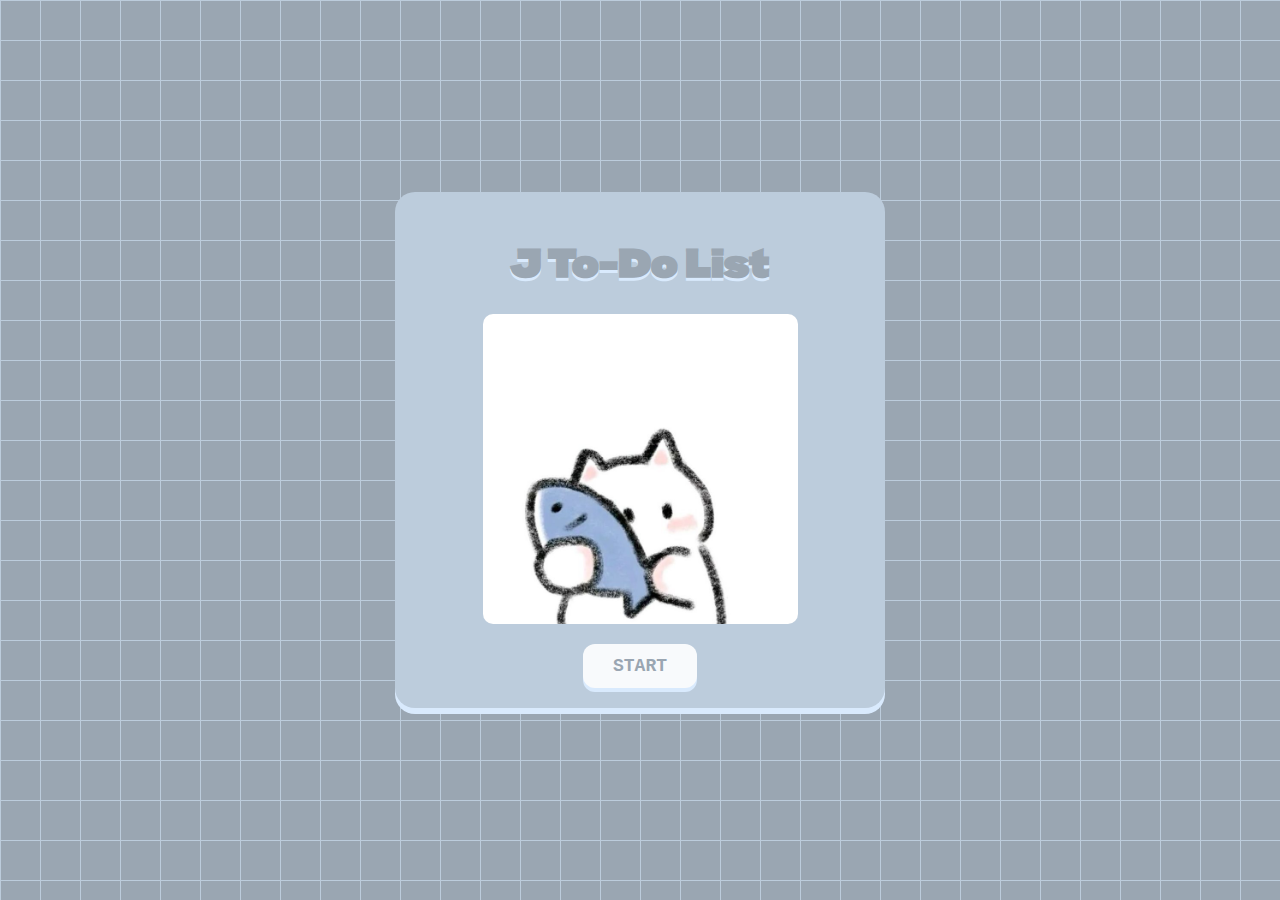
<file: index.html>
<!DOCTYPE html>
<html lang="id">
<head>
    <meta charset="UTF-8">
    <meta name="viewport" content="width=device-width, initial-scale=1.0">
    <link rel="stylesheet" href="style/style.css">
    <script src="js/script.js" defer></script>
    <title>J To-Do| Start</title>
</head>
<body>
    <div class="wrapper">
        <header>
            <h1 class="title">J To-Do List</h1>
        </header>

        <div class="img-frame">
            <img src="picture/c.jpeg" alt="Ilustrasi To-Do List"> 
        </div>      

        <button class="start-btn" alt="Ilustrasi">START</button>
    </div>
</body>
</html>
</file>
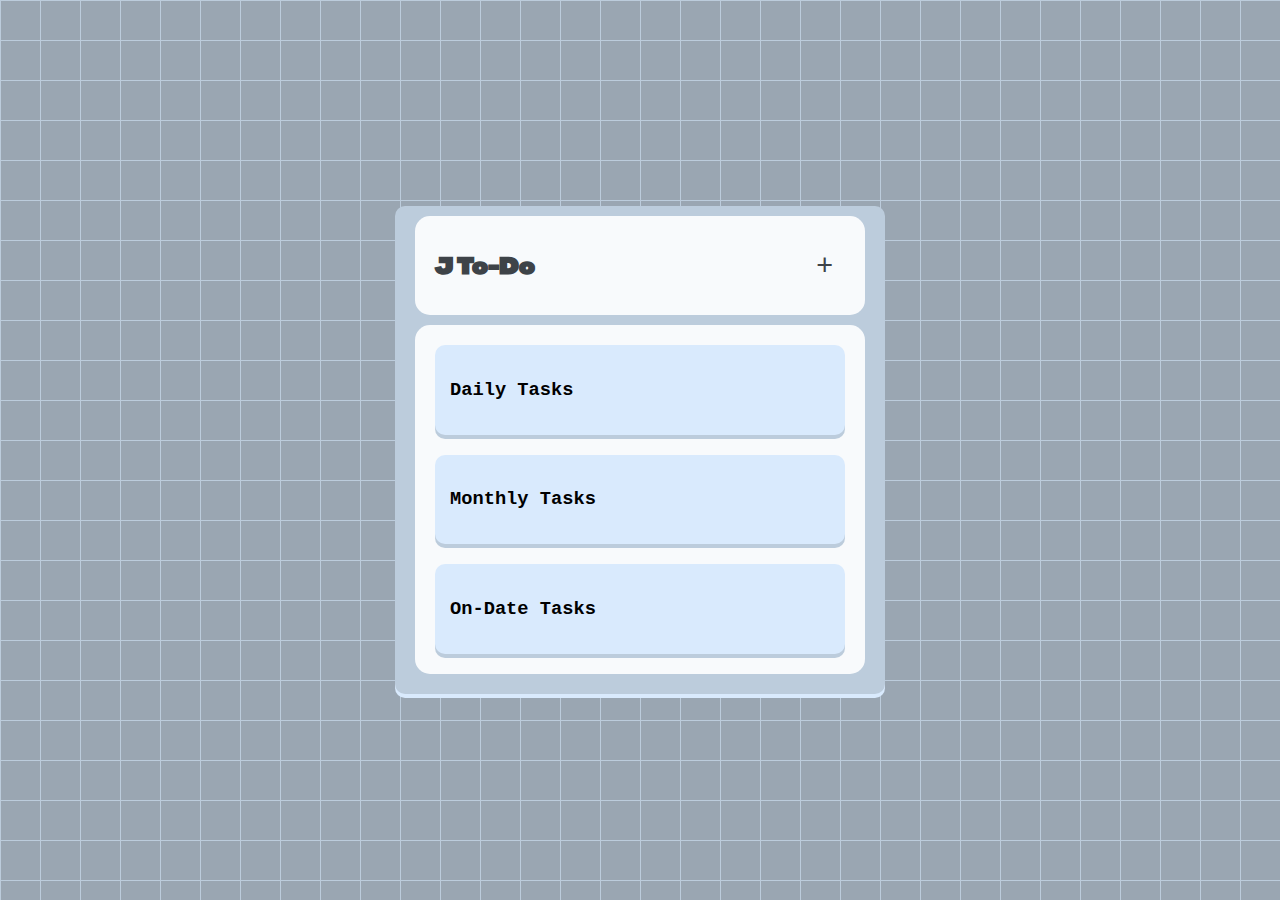
<file: main-page.html>
<!DOCTYPE html>
<html lang="en">
<head>
    <meta charset="UTF-8">
    <meta name="viewport" content="width=device-width, initial-scale=1.0">
    <link rel="stylesheet" href="style/style-main.css">
    <script src="js/script-main.js" defer></script>
    <title>J To-Do| Main Page</title>
</head>
<body>
    <!-- ini jadi sebuah konten pop-up yg digunakan untuk menambah task baru 
    selalu berada di paling atas dari elemen lain di halaman -->
        <div class="pop"> 
            <div class="pop-content">
                <h3>Add Task</h3>
                <input type="text" class="task-input" placeholder="Enter your task here">
                <button class="save-btn">Save</button>
                <button class="cancel-btn">Cancel</button>
            </div>
        </div>    

    <div class="wrapper">
        <header>
            <h2 class="logo">J To-Do</h2>
            <button class="add-btn">+</button>
            <div class="add-menu">
                <button class="add-daily">Daily</button>
                <button class="add-monthly">Monthly</button>
                <button class="add-on-date">On-Date</button>
            </div>
        </header>

        <main>
            <section class="task-section">
                <h3 class="section-title">Daily Tasks</h3>
                <div class="task-container daily-tasks">
                    <!-- konten nya sini bos yg Daily -->
                </div>
            </section>

            <section class="task-section">
                <h3 class="section-title">Monthly Tasks</h3>
                <div class="task-container monthly-tasks">
                    <!-- konten nya sini bos yg Monthly -->
                </div>
            </section>

            <section class="task-section">
                <h3 class="section-title">On-Date Tasks</h3>
                <div class="task-container on-date-tasks">
                    <!-- konten nya sini bos yg On-Date -->
                </div>
            </section>
        </main>
    </div>
</body>
</html>
</file>
<file: style/style.css>
@import url('https://fonts.googleapis.com/css2?family=BBH+Sans+Hegarty&family=Dancing+Script:wght@400..700&family=Playwrite+HU:wght@100..400&display=swap');

:root {
    --color1: #F8FAFC;
    --color2: #D9EAFD;
    --color3: #BCCCDC;
    --color4: #9AA6B2;
}

body {
    background: var(--color4);
    background-image:/* membuat pola grid */
        linear-gradient(var(--color3) 1px, transparent 1px), /*garis mendatar */
        linear-gradient(90deg, var(--color3) 1px, transparent 1px); /*garis tegak */
    background-size: 40px 40px; /* besar kotaknyah */
    min-height: 100vh; /* agar bagian atas ada space sehingga bisa ke tenggah */
    margin: 0;
    padding: 0;
    display: flex; /* flexbox supaya bisa center */
    justify-content: center;
    align-items: center;
}
 

header {
    margin-top: 20px;
}

.title {
    color: var(--color4);
    font-size: 40px;
    font-weight: bold;
    text-shadow: 0 3px var(--color2);
    cursor: default;
    font-family: 'BBH Sans Hegarty', sans-serif;
}

.start-btn {
    margin-top: 20px;
    padding: 12px 30px;
    border: none;
    border-radius: 12px;
    background: var(--color1);
    color: var(--color4);
    font-weight: bold;
    font-size: 18px;
    box-shadow: 0 4px var(--color2);
    cursor: pointer;
    font-family: 'Courier New', Courier, monospace;
}

.start-btn:hover {
    transform: translateY(-3px);
}

.wrapper {
    background: var(--color3);
    width: 90%;
    max-width: 450px;
    padding: 20px;
    border-radius: 20px;
    box-shadow: 0px 6px var(--color2);
    text-align: center;
}

.img-frame {
    display: flex;  /* supaya isinya selalu di tengah */
    justify-content: center;
    width: fit-content;         /* biar ukuran pas gambar */
    margin: 0 auto;             /* biar center di parent */
}

.img-frame img {
    width: 70%;
    border-radius: 10px;
    display: block;
}
</file>
<file: style/style-main.css>
@import url('https://fonts.googleapis.com/css2?family=BBH+Sans+Hegarty&family=Dancing+Script:wght@400..700&family=Playwrite+HU:wght@100..400&display=swap');

:root {
    --color1: #F8FAFC;
    --color2: #D9EAFD;
    --color3: #BCCCDC;
    --color4: #9AA6B2;
    --color5: #3e4348;

}

body {
    background: var(--color4);
    background-image:/* membuat pola grid */
        linear-gradient(var(--color3) 1px, transparent 1px), /*garis mendatar */
        linear-gradient(90deg, var(--color3) 1px, transparent 1px); /*garis tegak */
    background-size: 40px 40px; /* besar kotaknyah */
    min-height: 100vh; /* agar bagian atas ada space sehingga bisa ke tenggah */
    margin: 0;
    padding: 0;
    display: flex; /* flexbox supaya bisa center */
    justify-content: center;
    align-items: center;
}

.wrapper {
    background: var(--color3);
    width: 90%;
    max-width: 450px;
    padding: 20px;
    box-shadow: 0 4px var(--color2);
    border-radius: 10px;
}

header {
    display: flex;
    justify-content: space-between; 
    align-items: center;
    padding: 15px 20px;
    position: relative; /* supaya add-menu bisa absolute di dalam */
}

.logo {
    font-size: 1.5rem;
    font-weight: bold;
    cursor: default;
    color: var(--color5);
    font-family: 'BBH Sans Hegarty', sans-serif;
}

.add-btn {
    font-size: 1.8rem;
    background: var(--color1);
    color: var(--color5);
    border: none;
    padding: 5px 12px;
    border-radius: 10px;
    cursor: pointer;
    border-radius: 10px;
    transition: transform 0.2s ease, box-shadow 0.2s ease;
}

.add-menu {
    position: absolute;
    right: 20px;
    top: 60px;
    background: var(--color1);
    color: var(--color5);
    padding: 10px;
    display: none; /* saat tanda + belum di tekan dia tidak akan terlihat tapi begitu ditekan akan ada */
    flex-direction: column;
    gap: 10px;
    border-radius: 10px;
}

.add-btn:hover {
    transform: scale(1.15);
    box-shadow: 0 4px 10px rgba(0,0,0,0.15);
}

.add-menu.active {
    display: flex;
}

.add-menu button {
    padding: 8px 12px;
    border: none;
    border-radius: 8px;
    background: var(--color2);
    color: var(--color5);
    cursor: pointer;
    font-family: 'Courier New', Courier, monospace;
    box-shadow: 0 4px var(--color3);
}

.add-menu button:hover {
    background: var(--color3);
    transform: scale(1.15);
    box-shadow: 0 4px 10px rgba(0,0,0,0.15);
}

header{
    background-color: var(--color1);
    border-radius: 15px;
    bottom: 10px;
}

main{
    top: 10px;
    background-color: var(--color1);
    border-radius: 15px;
    display: flex;
    flex-direction: column;
    gap: 20px;
    padding: 20px;
    font-family: 'Courier New', Courier, monospace;

}

.task-section{
    background-color: var(--color2);
    border-radius: 10px;
    padding: 15px;
    box-shadow: 0 4px var(--color3);
}

.pop {
    display: none; /* awalnya tidak terlihat */
    position: fixed;
    top: 0;
    left: 0;
    width: 100%;
    height: 100%;
    background: rgba(0,0,0,0.4); /* gelap transparan */
    justify-content: center; /* center secara horizontal */
    align-items: center; /* center secara vertical */
    z-index: 9999; /* di atas elemen lain */
}

.pop.active {
    display: flex;
}

.pop-content {
    background: var(--color2);
    width: 300px;  
    height: 200px;          /* ukuran kotak */
    padding: 20px;
    border-radius: 12px;
    display: flex;
    flex-direction: column;
    gap: 10px;
}

.task-input{
    padding: 8px 12px;
    border-radius: 8px;
    border: 1px solid var(--color3);
    background-color: var(--color1);
    font-family: 'Courier New', Courier, monospace;
    box-shadow: 0 4px var(--color3);
    
}

.save-btn{
    padding: 8px 12px;
    border: none;
    border-radius: 8px;
    background-color: var(--color1);
    color: var(--color5);
    font-family: 'Courier New', Courier, monospace;
    box-shadow : 0 4px var(--color3)
}

.cancel-btn{
    padding: 8px 12px;
    border: none;
    border-radius: 8px;
    background-color: var(--color1);
    color: var(--color5);
    font-family: 'Courier New', Courier, monospace;
    box-shadow : 0 4px var(--color3);
}

.wrapper.inactive {
    filter: blur(5px);
    opacity: 0.4;
    pointer-events: none; /* tidak bisa diklik */
    transform: scale(0.98);
    transition: 0.3s;
}
</file>
